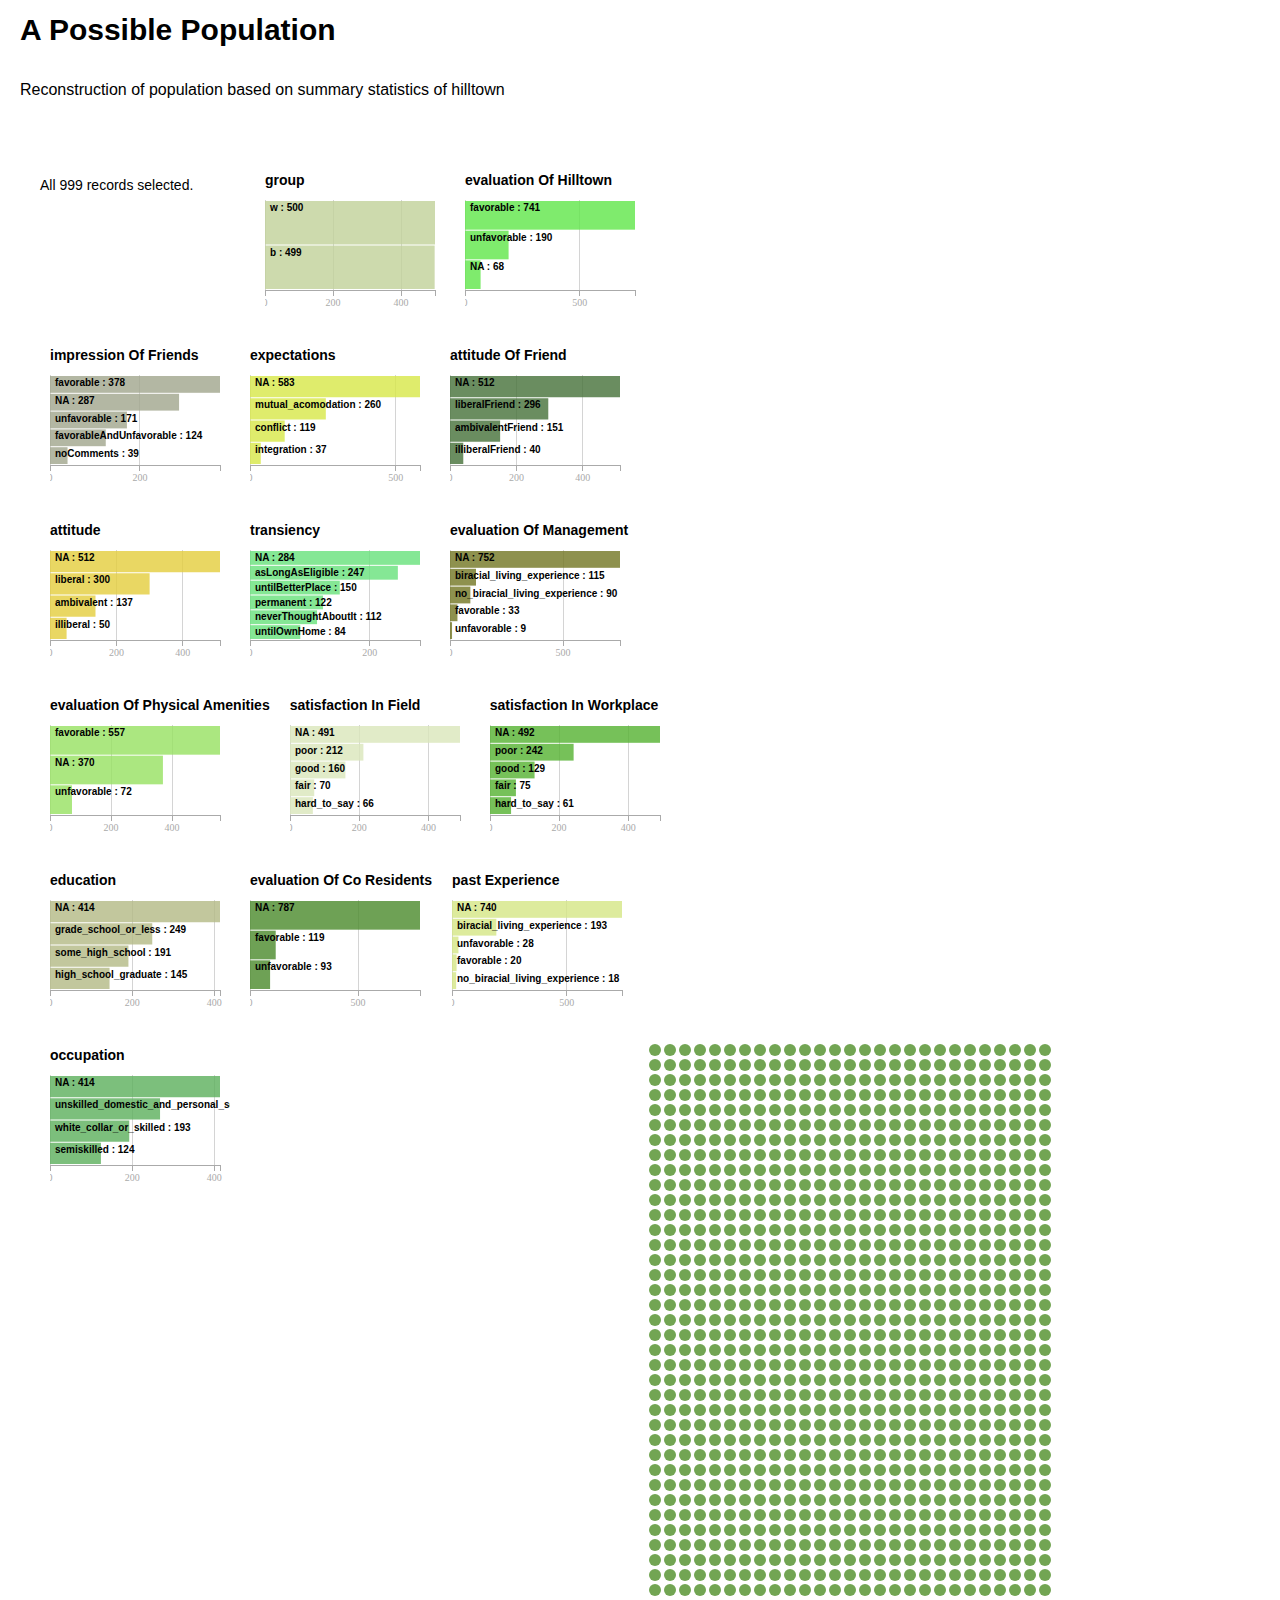
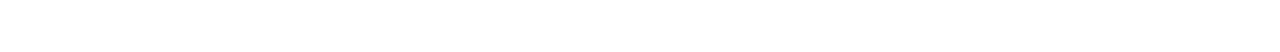
<file: web/index.html>
<!DOCTYPE html>
<html>
<head>

	  <meta charset="UTF-8">
    <title>Population</title>

    <meta charset="UTF-8">

    <link rel="stylesheet" type="text/css" href="css/bootstrap.min.css">
    <link rel="stylesheet" type="text/css" href="css/dc.css"/>
    <link rel="stylesheet" type="text/css" href="css/style.css"/>

</head>

<body>
<div id="title">A Possible Population</div>
<div id="subtitle">Reconstruction of population based on summary statistics of hilltown</div>

<div id="container">

</div>
<div id="dotsContainer">
</div>

<div id="microdata">
</div>

</div>

<script type="text/javascript" src="js/d3.js"></script>
<script type="text/javascript" src="js/crossfilter.js"></script>
<script type="text/javascript" src="js/dc.js"></script>
<script type="text/javascript" src="js/colorbrewer.js"></script>
<script type="text/javascript" src="js/queue.v1.min.js"></script>
<script type="text/javascript" src="js/d3.tip.js"></script>

<script type="text/javascript" src="index.js"></script>


</body>
</html>
</file>
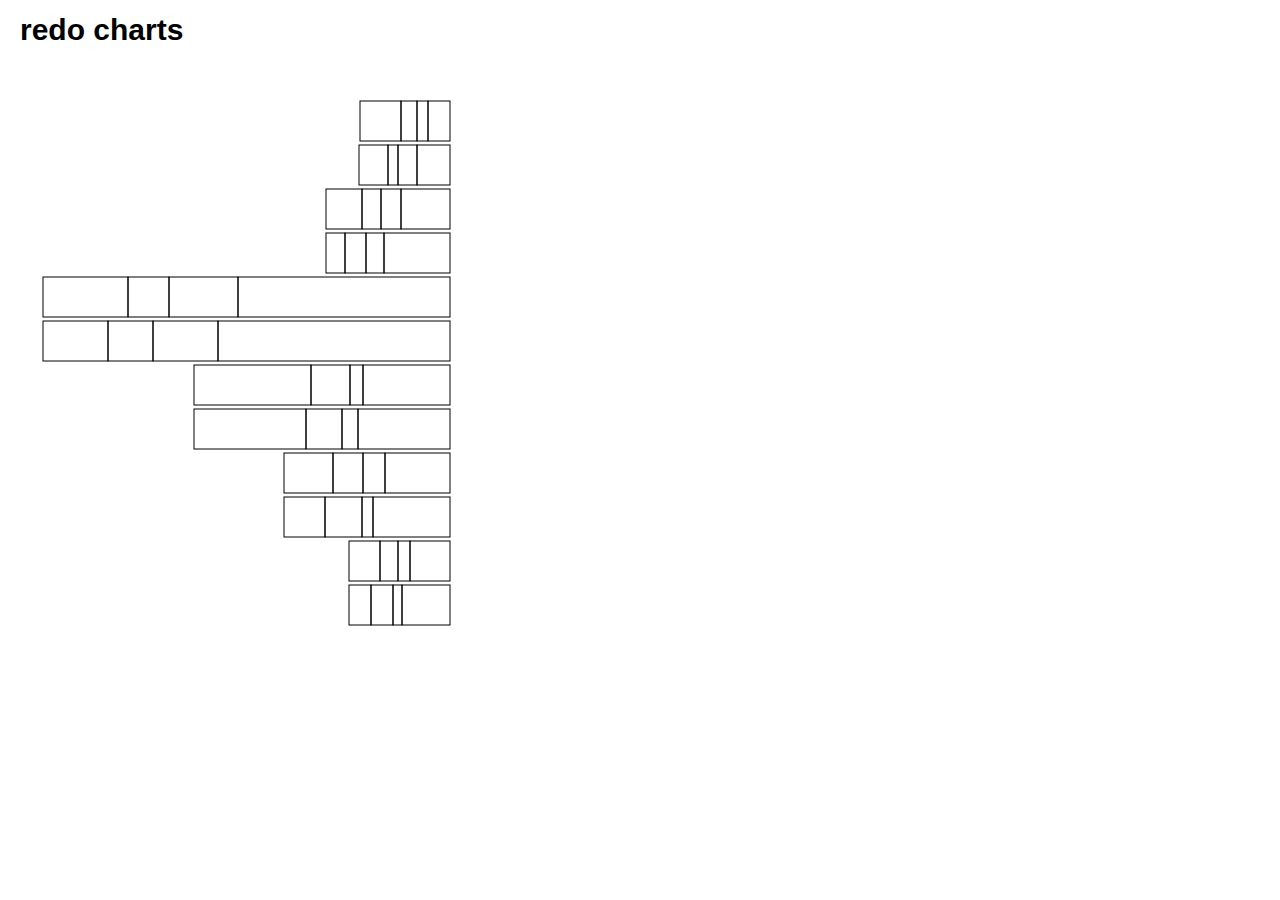
<file: web/chart_redraw.html>
<!DOCTYPE html>
<html>
<head>

	  <meta charset="UTF-8">
    <title>charts</title>

    <meta charset="UTF-8">

    <link rel="stylesheet" type="text/css" href="css/bootstrap.min.css">
    <link rel="stylesheet" type="text/css" href="css/dc.css"/>
    <link rel="stylesheet" type="text/css" href="css/style.css"/>

</head>

<body>
<div id="title">redo charts</div>
<div id="subtitle"></div>



<script type="text/javascript" src="js/d3.js"></script>
<script type="text/javascript" src="js/crossfilter.js"></script>
<script type="text/javascript" src="js/dc.js"></script>
<script type="text/javascript" src="js/colorbrewer.js"></script>
<script type="text/javascript" src="js/queue.v1.min.js"></script>
<script type="text/javascript" src="js/d3.tip.js"></script>
<script type="text/javascript" src="data.js"></script>


<script>
	
	
	
drawBars(occupationAndAdvancement,occupationAndAdvancementCats)

function drawBars(data,cat){
	
	var layers = d3.layout.stack()(cat.map(function(c) {
	    return data.map(function(d,i) {
			if(c!="total"){
				  //console.log(d["total"]*d[c]*.01)
				 return {x: i, y: d[c]*.01*d["total"]};
	  		}
	    });
	  }));
	
  var margin = {top: 20, right: 50, bottom: 30, left: 20},
      width = 600 - margin.left - margin.right,
      height = 500 - margin.top - margin.bottom;
	  
	console.log(layers)
	  
	var x = d3.scale.ordinal()
	    .rangeRoundBands([0, width]);

	var y = d3.scale.linear()
	    .rangeRound([height, 0]);

	var z = d3.scale.category10();

	x.domain(layers[0].map(function(d) { return d.x; }));
	y.domain([0, d3.max(layers[layers.length - 1], function(d) { return d.y0 + d.y; })]).nice();

	
	
	var svg = d3.select("body").append("svg").attr("width",width).attr("height",height+200)
	
	var layer = svg.selectAll(".layer")
		.data(layers)
		.enter().append("g")
		.attr("class", "layer")
	.style("fill", function(d, i) { return "none"; })
	.style("stroke", function(d, i) { return 'black'; });
		
  layer.selectAll("rect")
        .data(function(d) { return d; })
      .enter().append("rect")
        .attr("y", function(d) { console.log(x(d.x)); return x(d.x); })
        .attr("x", function(d) { return y(d.y + d.y0); })
        .attr("width", function(d) { console.log(y(d.y0) - y(d.y + d.y0)); return y(d.y0) - y(d.y + d.y0); })
        .attr("height", function(d,i){return 40})//x.rangeBand() - 1);
	}	
</script>
</body>
</html>
</file>
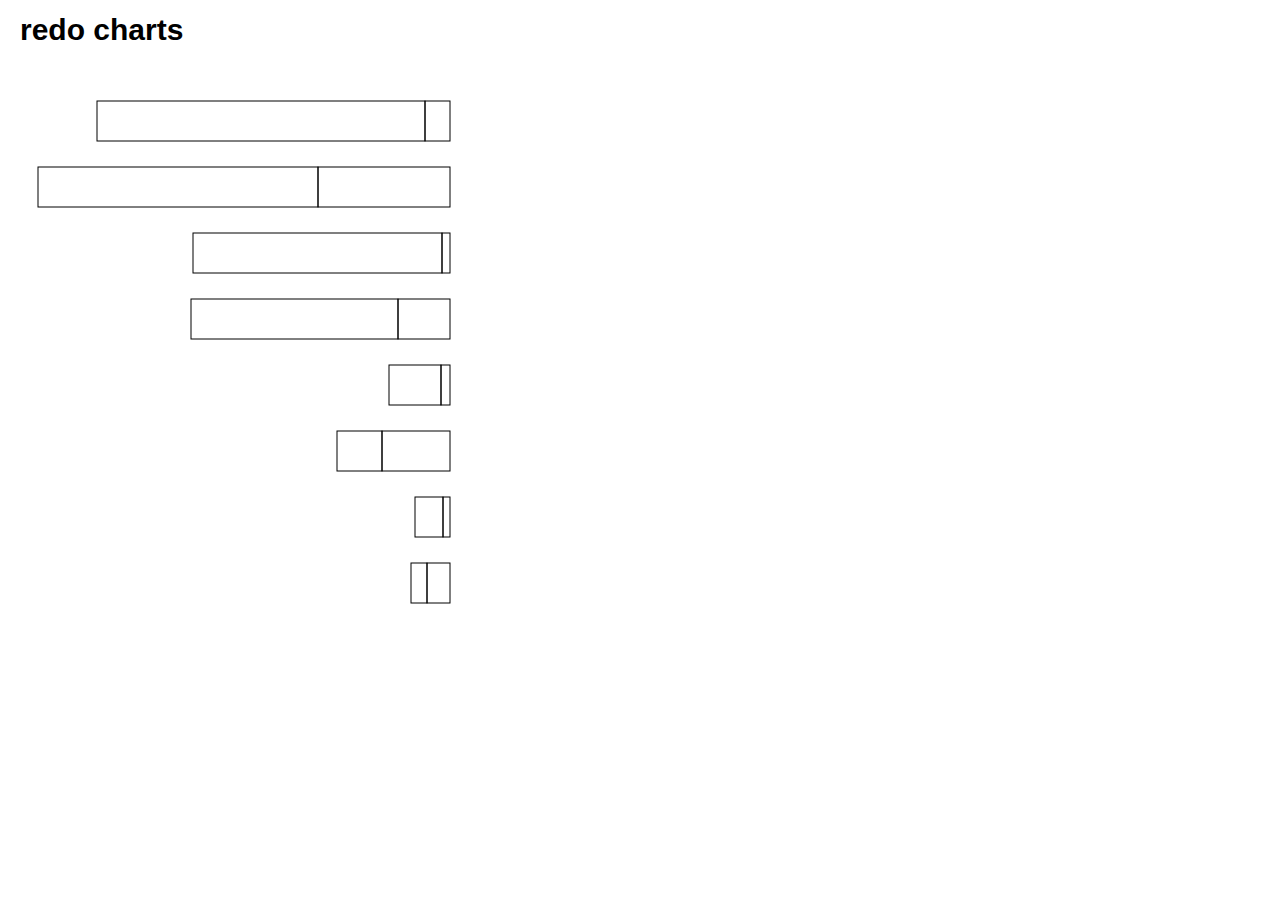
<file: web/chart_redraw_evaluation.html>
<!DOCTYPE html>
<html>
<head>

	  <meta charset="UTF-8">
    <title>charts</title>

    <meta charset="UTF-8">

    <link rel="stylesheet" type="text/css" href="css/bootstrap.min.css">
    <link rel="stylesheet" type="text/css" href="css/dc.css"/>
    <link rel="stylesheet" type="text/css" href="css/style.css"/>

</head>

<body>
<div id="title">redo charts</div>
<div id="subtitle"></div>



<script type="text/javascript" src="js/d3.js"></script>
<script type="text/javascript" src="js/crossfilter.js"></script>
<script type="text/javascript" src="js/dc.js"></script>
<script type="text/javascript" src="js/colorbrewer.js"></script>
<script type="text/javascript" src="js/queue.v1.min.js"></script>
<script type="text/javascript" src="js/d3.tip.js"></script>


<script>
	var data = [
		{Unfavorable:7,favorable:93,total:432},
		{Unfavorable:32,favorable:68,total:503},
		{Unfavorable:3,favorable:97,total:314},
		{Unfavorable:20,favorable:80,total:317},
		{Unfavorable:15,favorable:85,total:75},
		{Unfavorable:60,favorable:40,total:138},
		{Unfavorable:21,favorable:79,total:43},
		{Unfavorable:59,favorable:41,total:48},
	]
	
	var cat = ["Unfavorable","favorable"]
	
	var layers = d3.layout.stack()(cat.map(function(c) {
	    return data.map(function(d,i) {
			if(c!="total"){
				  //console.log(d["total"]*d[c]*.01)
				 return {x: i, y: d[c]*.01*d["total"]};
	  		}
	    });
	  }));
	
  var margin = {top: 20, right: 50, bottom: 30, left: 20},
      width = 600 - margin.left - margin.right,
      height = 500 - margin.top - margin.bottom;
	console.log(layers)
	var x = d3.scale.ordinal()
	    .rangeRoundBands([0, width]);

	var y = d3.scale.linear()
	    .rangeRound([height, 0]);

	var z = d3.scale.category10();

	x.domain(layers[0].map(function(d) { return d.x; }));
	y.domain([0, d3.max(layers[layers.length - 1], function(d) { return d.y0 + d.y; })]).nice();

	
	
	var svg = d3.select("body").append("svg").attr("width",width).attr("height",height+200)
	
	var layer = svg.selectAll(".layer")
		.data(layers)
		.enter().append("g")
		.attr("class", "layer")
	.style("fill", function(d, i) { return "none"; })
	.style("stroke", function(d, i) { return 'black'; });
		
  layer.selectAll("rect")
        .data(function(d) { return d; })
      .enter().append("rect")
        .attr("y", function(d) { console.log(x(d.x)); return x(d.x); })
        .attr("x", function(d) { return y(d.y + d.y0); })
        .attr("width", function(d) { console.log(y(d.y0) - y(d.y + d.y0)); return y(d.y0) - y(d.y + d.y0); })
        .attr("height", function(d,i){return 40})//x.rangeBand() - 1);
		
</script>
</body>
</html>
</file>
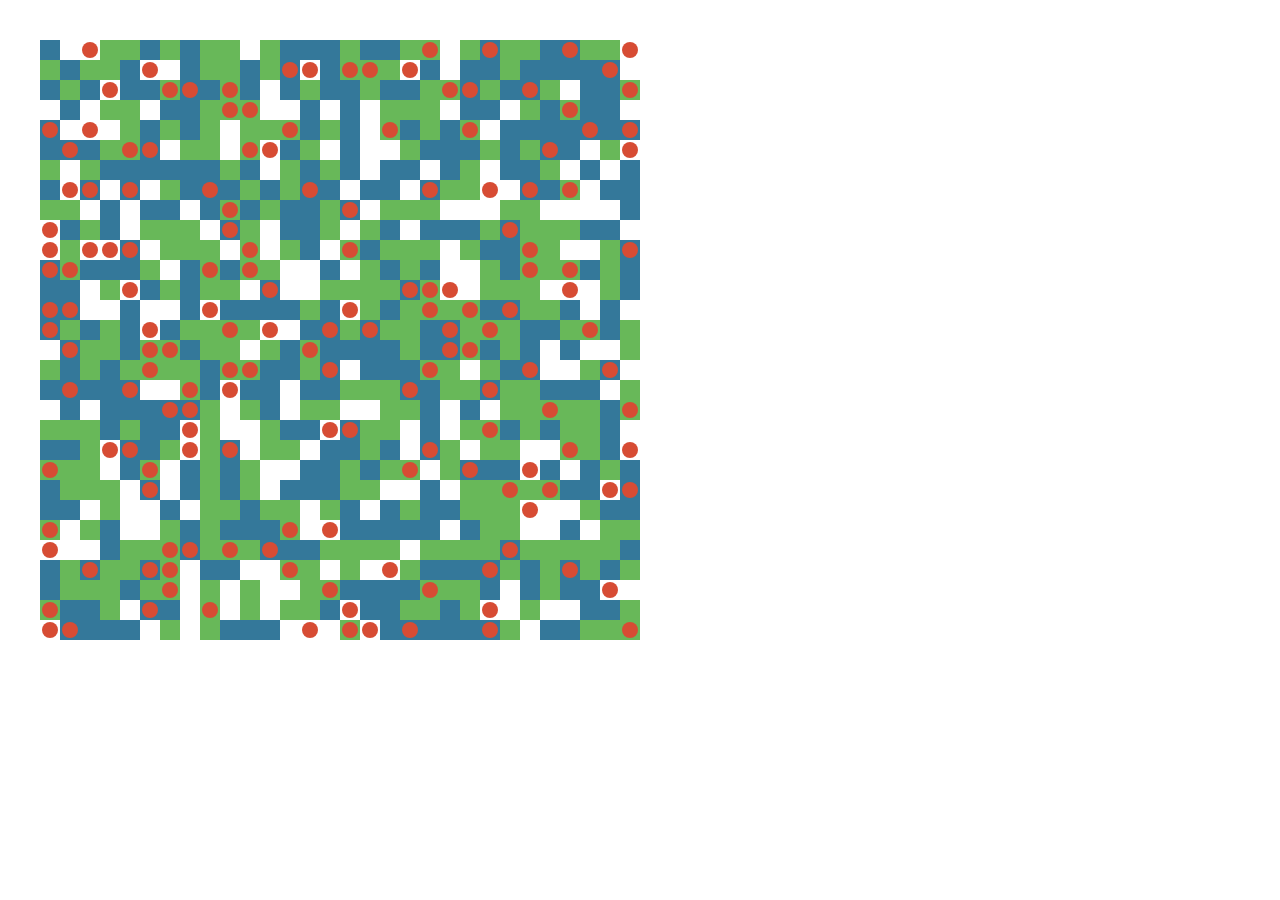
<file: web/grid_color_test.html>
<!DOCTYPE html>
<html>
<head>

	  <meta charset="UTF-8">
    <title>budget</title>

    <meta charset="UTF-8">

    <link rel="stylesheet" type="text/css" href="css/bootstrap.min.css">
    <link rel="stylesheet" type="text/css" href="css/dc.css"/>
    <link rel="stylesheet" type="text/css" href="css/style.css"/>

</head>

<body>

<div id="container">

</div>

</div>

<script type="text/javascript" src="js/d3.js"></script>
<script type="text/javascript" src="js/crossfilter.js"></script>
<script type="text/javascript" src="js/dc.js"></script>
<script type="text/javascript" src="js/colorbrewer.js"></script>
<script type="text/javascript" src="js/queue.v1.min.js"></script>
<script type="text/javascript" src="js/d3.tip.js"></script>

<script>
	var gridSize = 20
	var rows = 30
	var arr = new Array(rows*rows);
	
var dotsColor = ["#d74c34"]
//var dotsColor = ["#d68f3c"]
var colors = ["#68b859","#34789a","#68b859","#34789a","#68b859","#34789a","#fff","#fff"]	
//var colors = ["#68b859","#68b859","#68b859","#d74c34","#d74c34","#d74c34","#fff","#fff"]
var svg = d3.select("#container").append("svg").attr("width",(rows+1)*gridSize).attr("height",(rows+1)*gridSize)
svg.selectAll(".sq")
	.data(arr)
	.enter()
	.append("rect")
	.attr("x",function(d,i){
		return i%rows*gridSize
	})
	.attr("y",function(d,i){
		return Math.floor(i/rows)*gridSize
	})
	.attr("width",gridSize)
	.attr("height",gridSize)
	.attr("fill",function(){
		return colors[parseInt(Math.random()*colors.length)]
	})
	
svg.selectAll(".dots")
	.data(arr)
	.enter()
	.append("circle")
	.attr("cx",function(d,i){
		return i%rows*gridSize+gridSize/2
	})
	.attr("cy",function(d,i){
		return Math.floor(i/rows)*gridSize+gridSize/2
	})
	.attr("r",gridSize/2-2)
	
	.attr("fill",function(){
		return dotsColor[0]
	})
	.attr("opacity",function(){
		var rand = Math.random()
		if(rand>.8){
			return 1
		}else{
			return 0
		}
	})
	
</script>


</body>
</html>
</file>
<file: web/css/dc.css>
div.dc-chart {
    float: left;
}

.dc-chart rect.bar {
    stroke: none;
    cursor: pointer;
}

.dc-chart rect.bar:hover {
    fill-opacity: .5;
}

.dc-chart rect.stack1 {
    stroke: none;
    fill: red;
}

.dc-chart rect.stack2 {
    stroke: none;
    fill: green;
}

.dc-chart rect.deselected {
    stroke: none;
    fill: #aaa;
}

.dc-chart .empty-chart .pie-slice path {
    fill: #FFEEEE;
    cursor: default;
}

.dc-chart .empty-chart .pie-slice {
    cursor: default;
}

.dc-chart .pie-slice {
    fill: black;
    font-size: 12px;
    cursor: pointer;
}

.dc-chart .pie-slice.external{
    fill: black;
}

.dc-chart .pie-slice :hover {
    fill-opacity: .8;
}

.dc-chart .pie-slice.highlight {
    fill-opacity: .8;
}

.dc-chart .selected path {
    stroke-width: 1;
    stroke: #aaa;
    fill-opacity: 1;
}

.dc-chart .deselected path {
    stroke: none;
    fill-opacity: .5;
    fill: #aaa;
}

.dc-chart .axis path, .axis line {
    fill: none;
    stroke: #aaa;
    shape-rendering: crispEdges;
}

.dc-chart .axis text {
    font: 10px serif;
	fill:#aaa;
}

.dc-chart .grid-line {
    fill: none;
    stroke: #aaa;
    opacity: .5;
    shape-rendering: crispEdges;
}

.dc-chart .grid-line line {
    fill: none;
    stroke: #aaa;
    opacity: .5;
    shape-rendering: crispEdges;
}

.dc-chart .brush rect.background {
    z-index: -999;
}

.dc-chart .brush rect.extent {
    fill: #aaa;
    fill-opacity: .125;
}

.dc-chart .brush .resize path {
    fill: #eee;
    stroke: #aaa;
}

.dc-chart path.line {
    fill: none;
    stroke-width: 1.5px;
}

.dc-chart circle.dot {
    stroke: none;
}

.dc-chart g.dc-tooltip path {
    fill: none;
    stroke: #fff;
    stroke-opacity: .8;
}

.dc-chart path.area {
    fill-opacity: .3;
    stroke: none;
}

.dc-chart .node {
    font-size: 0.7em;
    cursor: pointer;
}

.dc-chart .node :hover {
    fill-opacity: .8;
}

.dc-chart .selected circle {
    stroke-width: 3;
    stroke: #aaa;
    fill-opacity: 1;
}

.dc-chart .deselected circle {
    stroke: none;
    fill-opacity: .5;
    fill: #aaa;
}

.dc-chart .bubble {
    stroke: none;
    fill-opacity: 0.6;
}

.dc-data-count {
    float: right;
    margin-top: 15px;
    margin-right: 15px;
	font-weight:normal;
	
}

.dc-data-count .filter-count {
    color: #aaa;
}

.dc-data-count .total-count {
    color: #aaa;
	font-weight:normal;
}

.dc-data-table {
}

.dc-chart g.state {
    cursor: pointer;
}

.dc-chart g.state :hover {
    fill-opacity: .8;
}

.dc-chart g.state path {
    stroke: white;
}

.dc-chart g.selected path {
}

.dc-chart g.deselected path {
    fill: grey;
}

.dc-chart g.selected text {
}

.dc-chart g.deselected text {
    display: none;
}

.dc-chart g.county path {
    stroke: white;
    fill: none;
}

.dc-chart g.debug rect {
    fill:#ff2222;
    fill-opacity: .2;
}

.dc-chart g.row rect {
    fill-opacity: 0.8;
    cursor: pointer;
}

.dc-chart g.row rect:hover {
    fill-opacity: 0.6;
}

.dc-chart g.row text {
    fill: #aaa;
    font-size: 12px;
    cursor: pointer;
}

.dc-legend {
    font-size: 11px;
}

.dc-legend-item {
    cursor: pointer;
}

.dc-chart g.axis text {
    /* Makes it so the user can't accidentally click and select text that is meant as a label only */
    -webkit-user-select: none; /* Chrome/Safari */
    -moz-user-select: none; /* Firefox */
    -ms-user-select: none; /* IE10 */
    -o-user-select: none;
    user-select: none;
    pointer-events: none;
}

.dc-chart path.highlight {
    stroke-width: 3;
    fill-opacity: 1;
    stroke-opacity: 1;
}

.dc-chart .highlight {
    fill-opacity: 1;
    stroke-opacity: 1;
}

.dc-chart .fadeout {
    fill-opacity: 0.2;
    stroke-opacity: 0.2;
}

.dc-chart path.dc-symbol, g.dc-legend-item.fadeout {
    fill-opacity: 0.5;
    stroke-opacity: 0.5;
}

.dc-hard .number-display {
    float: none;
}

.dc-chart .box text {
    font: 10px sans-serif;
    -webkit-user-select: none; /* Chrome/Safari */
    -moz-user-select: none; /* Firefox */
    -ms-user-select: none; /* IE10 */
    -o-user-select: none;
    user-select: none;
    pointer-events: none;
}

.dc-chart .box line,
.dc-chart .box circle {
    fill: #fff;
    stroke: #aaa;
    stroke-width: 1.5px;
}

.dc-chart .box rect {
    stroke: #aaa;
    stroke-width: 1.5px;
}

.dc-chart .box .center {
    stroke-dasharray: 3,3;
}

.dc-chart .box .outlier {
    fill: none;
    stroke: #aaa;
}

.dc-chart .box.deselected .box {
    fill: #aaa;
}

.dc-chart .box.deselected {
    opacity: .5;
}

.dc-chart .symbol{
    stroke: none;
}

.dc-chart .heatmap .box-group.deselected rect {
    stroke: none;
    fill-opacity: .5;
    fill: #aaa;
}

.dc-chart .heatmap g.axis text {
    pointer-events: all;
    cursor: pointer;
}
</file>
<file: web/css/style.css>
body{
	font-family:"helvetica";
	color:#000;
}
a{
	color:#000;
}

/* for header and text */
 
/* for charts and maps */
 #container{
	 padding:40px;
	 width:50%;
	 color:#000000;
 }
 #dotsContainer{
	 margin-left:50%;
	 width:400px;
	 height:100%;
	 color:#000000;
 }
 #title{
	 font-size:30px;
	 font-weight:bold;
	 padding:20px;
 }
 #subtitle{
	 font-size:16px;
	 padding:20px;
 }
 .dc-chart{
	 color:#000000;
 }
 .chartDiv{
	 display:inline-block;
	 margin-bottom:10px;
	 padding:10px;
 }
 .chartName{
	 font-weight:bold;
 }
 .dc-chart g.row text {
	 fill: black;
	 font-size:10px;
	 font-weight:bold;
 }
 .dc-data-count{
	 width:200px;
 }
 .d3-tip {
   padding: 5px;
   background: rgba(255,255,255, 0.8);
   color: #000;
   border-radius: 2px;
   border:1px solid black;
 }
 
 #microdata{
	 font-size:10px;
	 font-weight:light;
 }
</file>
